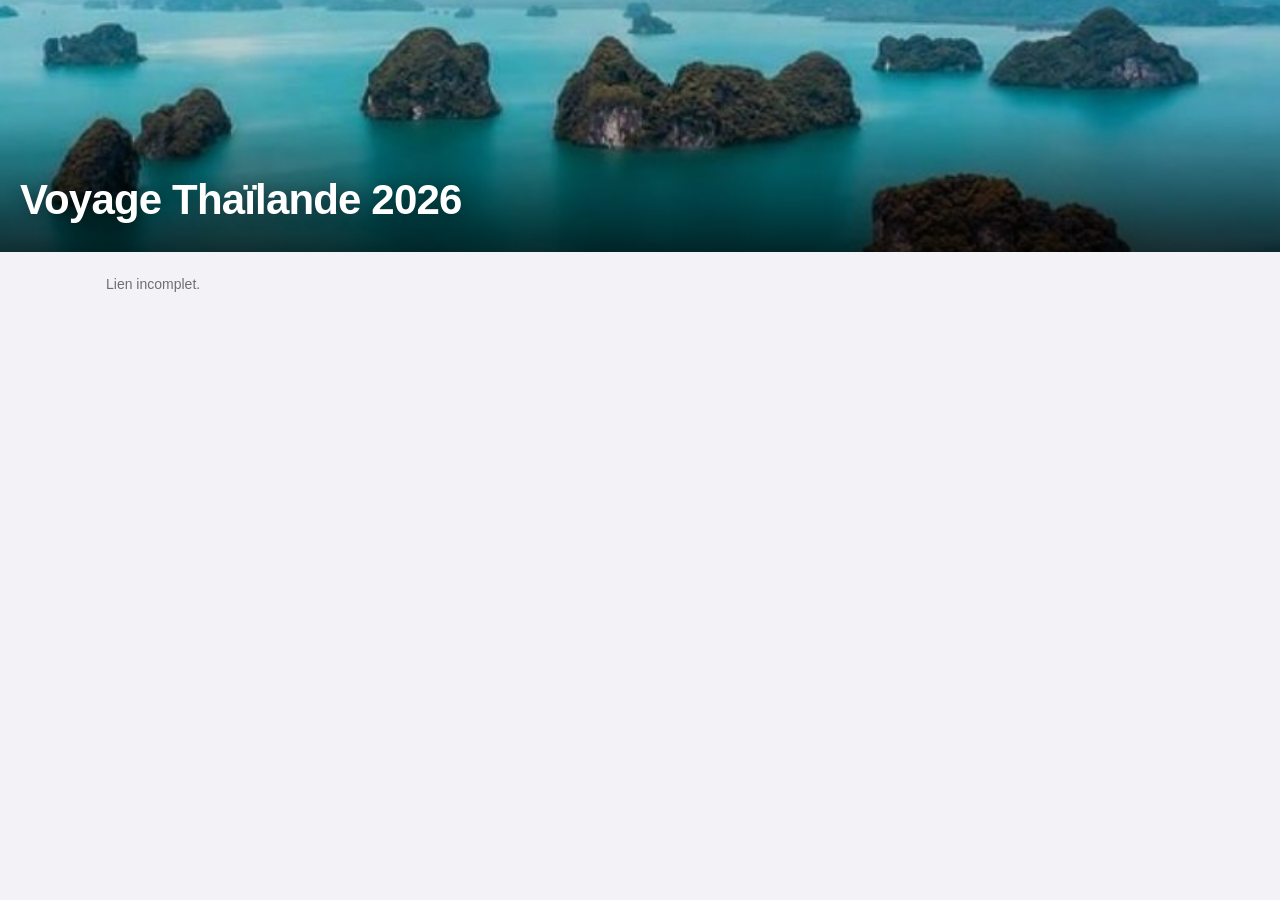
<file: index.html>
<!DOCTYPE html>
<html lang="fr">
<head>
<meta charset="UTF-8">
<meta name="viewport" content="width=device-width, initial-scale=1.0, maximum-scale=1">
<title>Voyage Thaïlande 2026</title>
<link rel="stylesheet" href="style.css?v=4">
</head>
<body>
<section class="hero" id="hero">
  <div class="hero-bg" id="hero-bg"></div>
  <div class="hero-content">
    <p class="hero-sub" id="hero-count"></p>
    <h1>Voyage Thaïlande 2026</h1>
  </div>
</section>

<div class="wrap wrap-wide">
  <p class="subtitle" id="subtitle">Chargement…</p>
  <div id="content"></div>
</div>

<div class="modal-backdrop" id="modal-backdrop">
  <button class="modal-close" id="modal-close" aria-label="Fermer">✕</button>
  <div class="modal-carte-wrap" id="modal-carte-wrap"></div>
</div>

<script src="config.js"></script>
<script>
const HERO_PHOTOS = [
  "assets/thai-waterfall.jpg",
  "assets/thai-islands.jpg",
  "assets/thai-sunset-swing.jpg",
  "assets/thai-boats.jpg",
  "assets/thai-temple-garden.jpg",
  "assets/thai-hammock.jpg",
  "assets/thai-lanterns.jpg",
  "assets/thai-buddha.jpg",
];

document.getElementById("hero-bg").style.backgroundImage =
  `url(${HERO_PHOTOS[Math.floor(Math.random() * HERO_PHOTOS.length)]})`;

function formatDate(iso) {
  const d = new Date(iso + "T00:00:00");
  return d.toLocaleDateString("fr-FR", { weekday: "long", day: "numeric", month: "long" });
}

function carteHTML(carte, { isJour }) {
  return `
    <div class="carte ${isJour ? "jour" : ""}" data-id="${carte.id}">
      <div class="carte-inner">
        <div class="carte-face front">
          <span class="date-badge">${formatDate(carte.date)}</span>
          <span class="flip-hint">Toucher pour lire ↻</span>
          <img src="${carte.photo_url}" alt="Photo du ${carte.date}" loading="lazy">
        </div>
        <div class="carte-face back">
          <div class="stamp">✈️</div>
          <div class="lieu">${carte.lieu}</div>
          <div class="texte">${carte.texte.replace(/</g, "&lt;")}</div>
        </div>
      </div>
    </div>
  `;
}

async function charger() {
  const params = new URLSearchParams(location.search);
  const token = params.get("t");
  const subtitle = document.getElementById("subtitle");
  const heroCount = document.getElementById("hero-count");
  const content = document.getElementById("content");
  const modalBackdrop = document.getElementById("modal-backdrop");
  const modalWrap = document.getElementById("modal-carte-wrap");
  const modalClose = document.getElementById("modal-close");

  if (!token) {
    subtitle.textContent = "Lien incomplet.";
    return;
  }

  try {
    const res = await fetch(`${CONFIG.SUPABASE_FUNCTIONS_URL}/get-gallery?t=${encodeURIComponent(token)}`);
    if (res.status === 401) {
      subtitle.textContent = "Ce lien n'est plus valide.";
      return;
    }
    const data = await res.json();
    const cartes = data.cartes || [];

    if (cartes.length === 0) {
      subtitle.textContent = "";
      content.innerHTML = `<div class="empty">La première carte arrive bientôt 🙂</div>`;
      return;
    }

    subtitle.textContent = "";
    heroCount.textContent = `${cartes.length} carte${cartes.length > 1 ? "s" : ""} reçue${cartes.length > 1 ? "s" : ""}`;

    const cartesParId = Object.fromEntries(cartes.map((c) => [c.id, c]));

    const [jour, ...historique] = cartes;
    let html = `<div class="carte-jour-wrap">${carteHTML(jour, { isJour: true })}</div>`;

    if (historique.length > 0) {
      html += `<div class="historique-titre">Cartes précédentes</div>`;
      html += `<div class="grille">`;
      html += historique.map((c) => carteHTML(c, { isJour: false })).join("");
      html += `</div>`;
    }

    content.innerHTML = html;

    function ouvrirModal(carte) {
      modalWrap.innerHTML = carteHTML(carte, { isJour: true });
      modalBackdrop.classList.add("ouvert");
      modalWrap.querySelector(".carte").addEventListener("click", (e) => {
        e.currentTarget.classList.toggle("flipped");
      });
    }

    function fermerModal() {
      modalBackdrop.classList.remove("ouvert");
      modalWrap.innerHTML = "";
    }

    modalClose.addEventListener("click", fermerModal);
    modalBackdrop.addEventListener("click", (e) => {
      if (e.target === modalBackdrop) fermerModal();
    });

    // Carte du jour : flip en place
    content.querySelector(".carte-jour-wrap .carte").addEventListener("click", (e) => {
      e.currentTarget.classList.toggle("flipped");
    });

    // Cartes de l'historique : clic = ouverture en grand
    content.querySelectorAll(".grille .carte").forEach((el) => {
      el.addEventListener("click", () => ouvrirModal(cartesParId[el.dataset.id]));
    });
  } catch (e) {
    subtitle.textContent = "Impossible de charger les cartes pour le moment.";
  }
}

charger();
</script>
</body>
</html>
</file>
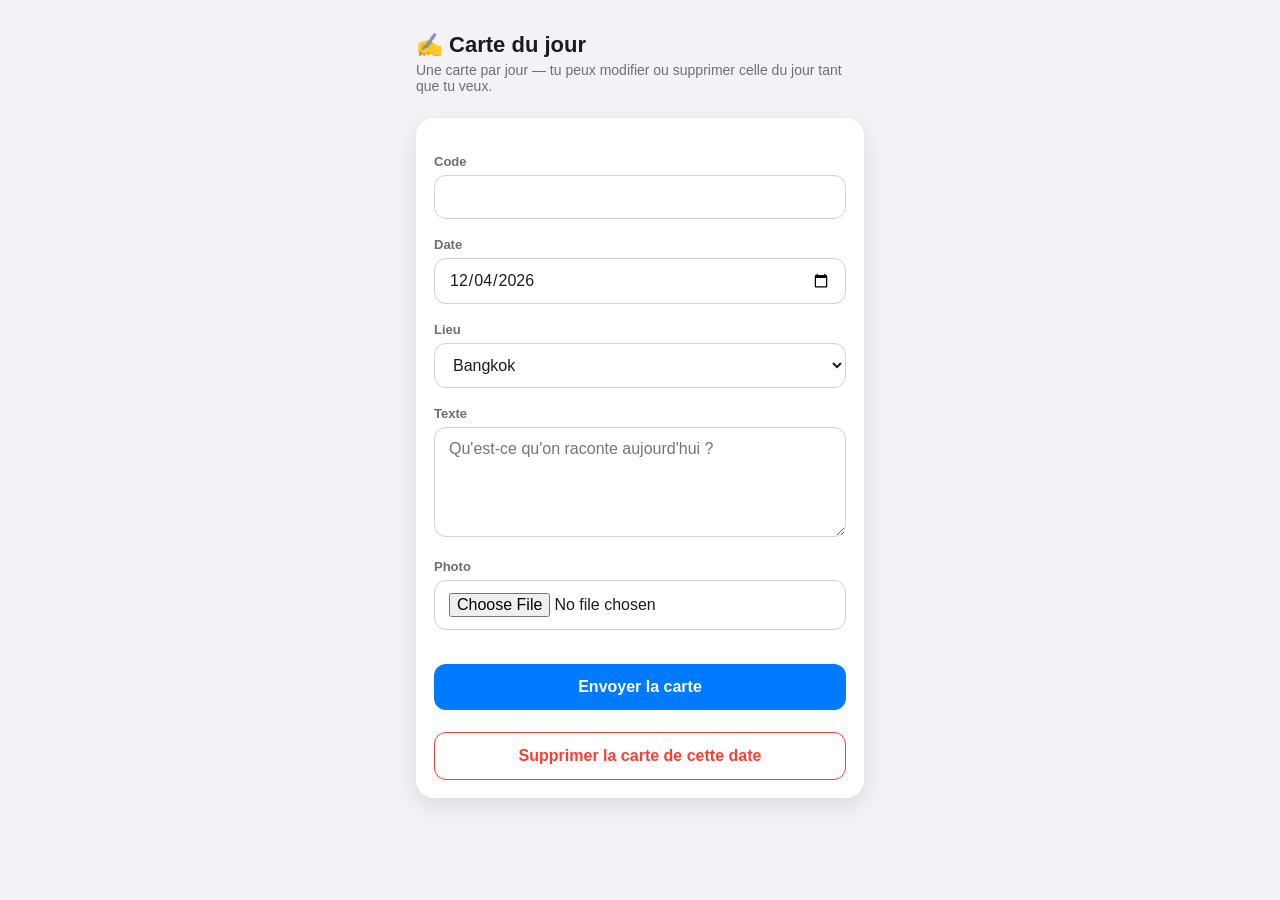
<file: upload.html>
<!DOCTYPE html>
<html lang="fr">
<head>
<meta charset="UTF-8">
<meta name="viewport" content="width=device-width, initial-scale=1.0, maximum-scale=1">
<title>Envoyer une carte</title>
<link rel="stylesheet" href="style.css">
</head>
<body>
<div class="wrap">
  <h1>✍️ Carte du jour</h1>
  <p class="subtitle">Une carte par jour — tu peux modifier ou supprimer celle du jour tant que tu veux.</p>

  <div class="card-box">
    <form id="form">
      <label for="pin">Code</label>
      <input type="password" id="pin" inputmode="numeric" autocomplete="off" required>

      <label for="date">Date</label>
      <input type="date" id="date" required>

      <label for="lieu">Lieu</label>
      <select id="lieu">
        <option value="Bangkok">Bangkok</option>
        <option value="Chiang Mai">Chiang Mai</option>
        <option value="Koh Samui">Koh Samui</option>
        <option value="Koh Tao">Koh Tao</option>
        <option value="autre">Autre…</option>
      </select>
      <input type="text" id="lieu-autre" placeholder="Précise le lieu" style="display:none; margin-top:8px;">

      <label for="texte">Texte</label>
      <textarea id="texte" placeholder="Qu'est-ce qu'on raconte aujourd'hui ?" required></textarea>

      <label for="photo">Photo</label>
      <input type="file" id="photo" accept="image/*">
      <p id="photo-info" style="font-size:12px;color:var(--text-muted);margin-top:6px;"></p>

      <button type="submit" id="submit-btn">Envoyer la carte</button>
      <button type="button" id="delete-btn" class="danger">Supprimer la carte de cette date</button>
    </form>
    <div id="msg"></div>
  </div>

  <div id="queue-box" style="display:none;" class="card-box">
    <p style="margin:0 0 8px;font-weight:600;font-size:14px;">En attente d'envoi (pas de réseau)</p>
    <div id="queue-list" style="font-size:13px;color:var(--text-muted);"></div>
  </div>
</div>

<script src="config.js"></script>
<script src="upload.js"></script>
</body>
</html>
</file>
<file: style.css>
:root {
  --bg: #F2F2F7;
  --card-bg: #FFFFFF;
  --accent: #007AFF;
  --text: #1C1C1E;
  --text-muted: #6E6E73;
  --danger: #FF3B30;
  --radius: 18px;
  --shadow: 0 8px 24px rgba(0, 0, 0, 0.10);
}

* { box-sizing: border-box; }

body {
  margin: 0;
  font-family: -apple-system, BlinkMacSystemFont, "Segoe UI", Roboto, sans-serif;
  background: var(--bg);
  color: var(--text);
  min-height: 100vh;
  -webkit-font-smoothing: antialiased;
}

.wrap {
  max-width: 480px;
  margin: 0 auto;
  padding: 24px 16px 64px;
}

h1 {
  font-size: 22px;
  font-weight: 700;
  margin: 8px 0 4px;
}

.subtitle {
  color: var(--text-muted);
  font-size: 14px;
  margin: 0 0 24px;
}

/* --- Carte flip (élément signature) --- */

.carte {
  perspective: 1400px;
  margin-bottom: 20px;
}

.carte-inner {
  position: relative;
  width: 100%;
  aspect-ratio: 3 / 4;
  transform-style: preserve-3d;
  transition: transform 0.6s cubic-bezier(0.4, 0.2, 0.2, 1);
  cursor: pointer;
}

.carte.flipped .carte-inner {
  transform: rotateY(180deg);
}

.carte-face {
  position: absolute;
  inset: 0;
  backface-visibility: hidden;
  border-radius: var(--radius);
  box-shadow: var(--shadow);
  overflow: hidden;
}

.carte-face.front {
  background: #000;
}

.carte-face.front img {
  width: 100%;
  height: 100%;
  object-fit: cover;
  display: block;
}

.carte-face.front .date-badge {
  position: absolute;
  top: 12px;
  left: 12px;
  background: rgba(0, 0, 0, 0.55);
  color: #fff;
  font-size: 12px;
  font-weight: 600;
  padding: 5px 10px;
  border-radius: 100px;
  backdrop-filter: blur(6px);
}

.carte-face.front .flip-hint {
  position: absolute;
  bottom: 12px;
  right: 12px;
  background: rgba(255, 255, 255, 0.9);
  font-size: 11px;
  font-weight: 600;
  color: var(--text);
  padding: 5px 10px;
  border-radius: 100px;
}

.carte-face.back {
  transform: rotateY(180deg);
  background:
    repeating-linear-gradient(
      to bottom,
      transparent 0,
      transparent 27px,
      #E5E5EA 27px,
      #E5E5EA 28px
    ),
    #FFFDF7;
  padding: 28px 20px 20px;
  display: flex;
  flex-direction: column;
}

.carte-face.back .lieu {
  font-size: 12px;
  font-weight: 700;
  text-transform: uppercase;
  letter-spacing: 0.06em;
  color: var(--accent);
  margin-bottom: 6px;
}

.carte-face.back .texte {
  font-size: 16px;
  line-height: 28px;
  color: var(--text);
  white-space: pre-wrap;
  overflow-y: auto;
}

.carte-face.back .stamp {
  position: absolute;
  top: 14px;
  right: 16px;
  width: 46px;
  height: 56px;
  border: 2px dashed #C7C7CC;
  border-radius: 4px;
  display: flex;
  align-items: center;
  justify-content: center;
  font-size: 20px;
  color: #C7C7CC;
}

/* Carte du jour, mise en avant */
.carte.jour .carte-inner { aspect-ratio: 4 / 5; }
.carte.jour .carte-face.back .texte { font-size: 17px; }

/* Historique */
.historique-titre {
  font-size: 13px;
  font-weight: 700;
  text-transform: uppercase;
  letter-spacing: 0.06em;
  color: var(--text-muted);
  margin: 28px 0 12px;
}

/* --- Formulaires --- */

label {
  display: block;
  font-size: 13px;
  font-weight: 600;
  color: var(--text-muted);
  margin: 18px 0 6px;
}

input, select, textarea {
  width: 100%;
  font-family: inherit;
  font-size: 16px;
  padding: 12px 14px;
  border-radius: 12px;
  border: 1px solid #D1D1D6;
  background: var(--card-bg);
  color: var(--text);
}

textarea { min-height: 110px; resize: vertical; }

button {
  width: 100%;
  font-family: inherit;
  font-size: 16px;
  font-weight: 600;
  padding: 14px;
  border-radius: 12px;
  border: none;
  background: var(--accent);
  color: #fff;
  margin-top: 22px;
  cursor: pointer;
}

button:active { opacity: 0.85; }

button.secondary {
  background: var(--card-bg);
  color: var(--accent);
  border: 1px solid var(--accent);
}

button.danger {
  background: var(--card-bg);
  color: var(--danger);
  border: 1px solid var(--danger);
}

.card-box {
  background: var(--card-bg);
  border-radius: var(--radius);
  padding: 18px;
  box-shadow: var(--shadow);
}

.msg {
  font-size: 14px;
  padding: 12px 14px;
  border-radius: 12px;
  margin-top: 16px;
}

.msg.ok { background: #E4F8EE; color: #1A7F4E; }
.msg.err { background: #FDEAEA; color: #C0392B; }
.msg.pending { background: #FFF4E0; color: #B8720A; }

.empty {
  text-align: center;
  color: var(--text-muted);
  padding: 60px 20px;
}

/* --- Hero (page galerie) --- */

.hero {
  position: relative;
  height: clamp(160px, 28vh, 440px);
  display: flex;
  align-items: flex-end;
  overflow: hidden;
}

.hero-bg {
  position: absolute;
  inset: 0;
  z-index: 0;
  background-size: cover;
  background-position: center;
}

@media (prefers-reduced-motion: no-preference) {
  .hero-bg {
    animation: kenburns 22s ease-in-out infinite alternate;
  }
}

@keyframes kenburns {
  from { transform: scale(1); }
  to { transform: scale(1.12); }
}

.hero::after {
  content: "";
  position: absolute;
  inset: 0;
  z-index: 1;
  background: linear-gradient(
    to bottom,
    rgba(0, 0, 0, 0.05) 0%,
    rgba(0, 0, 0, 0.15) 45%,
    rgba(0, 0, 0, 0.75) 100%
  );
}

.hero-content {
  position: relative;
  z-index: 2;
  padding: 0 20px 28px;
  width: 100%;
}

.hero-content h1 {
  color: #fff;
  font-size: clamp(26px, 5vw, 42px);
  font-weight: 800;
  letter-spacing: -0.02em;
  margin: 0;
  text-shadow: 0 2px 16px rgba(0, 0, 0, 0.35);
}

.hero-content .hero-sub {
  color: rgba(255, 255, 255, 0.85);
  font-size: 14px;
  font-weight: 600;
  letter-spacing: 0.04em;
  text-transform: uppercase;
  margin: 0 0 6px;
}

/* Le wrap principal peut s'élargir sur grand écran */
.wrap-wide {
  max-width: 1100px;
}

/* Carte du jour : centrée, largeur contenue même sur grand écran */
.carte-jour-wrap {
  max-width: 380px;
  margin: 0 auto 8px;
}

/* Grille responsive pour l'historique : 2 colonnes dès le mobile */
.grille {
  display: grid;
  grid-template-columns: repeat(2, 1fr);
  gap: 12px;
}

@media (min-width: 640px) {
  .grille { grid-template-columns: repeat(3, 1fr); gap: 18px; }
}

@media (min-width: 980px) {
  .grille { grid-template-columns: repeat(4, 1fr); }
  .carte-jour-wrap { max-width: 420px; }
}

.grille .carte { margin-bottom: 0; }
.grille .carte-face.front .date-badge,
.grille .carte-face.front .flip-hint {
  font-size: 10px;
  padding: 4px 8px;
}
.grille .carte-face.back { padding: 18px 14px 14px; }
.grille .carte-face.back .texte { font-size: 14px; line-height: 22px; }

/* --- Modal d'agrandissement (clic sur une vignette de l'historique) --- */

.modal-backdrop {
  position: fixed;
  inset: 0;
  background: rgba(0, 0, 0, 0.65);
  display: none;
  align-items: center;
  justify-content: center;
  padding: 40px 20px;
  z-index: 100;
}

.modal-backdrop.ouvert { display: flex; }

.modal-carte-wrap {
  width: 100%;
  max-width: 380px;
}

.modal-close {
  position: absolute;
  top: 20px;
  right: 20px;
  width: 40px;
  height: 40px;
  border-radius: 50%;
  border: none;
  background: rgba(255, 255, 255, 0.9);
  color: var(--text);
  font-size: 18px;
  cursor: pointer;
}
</file>
